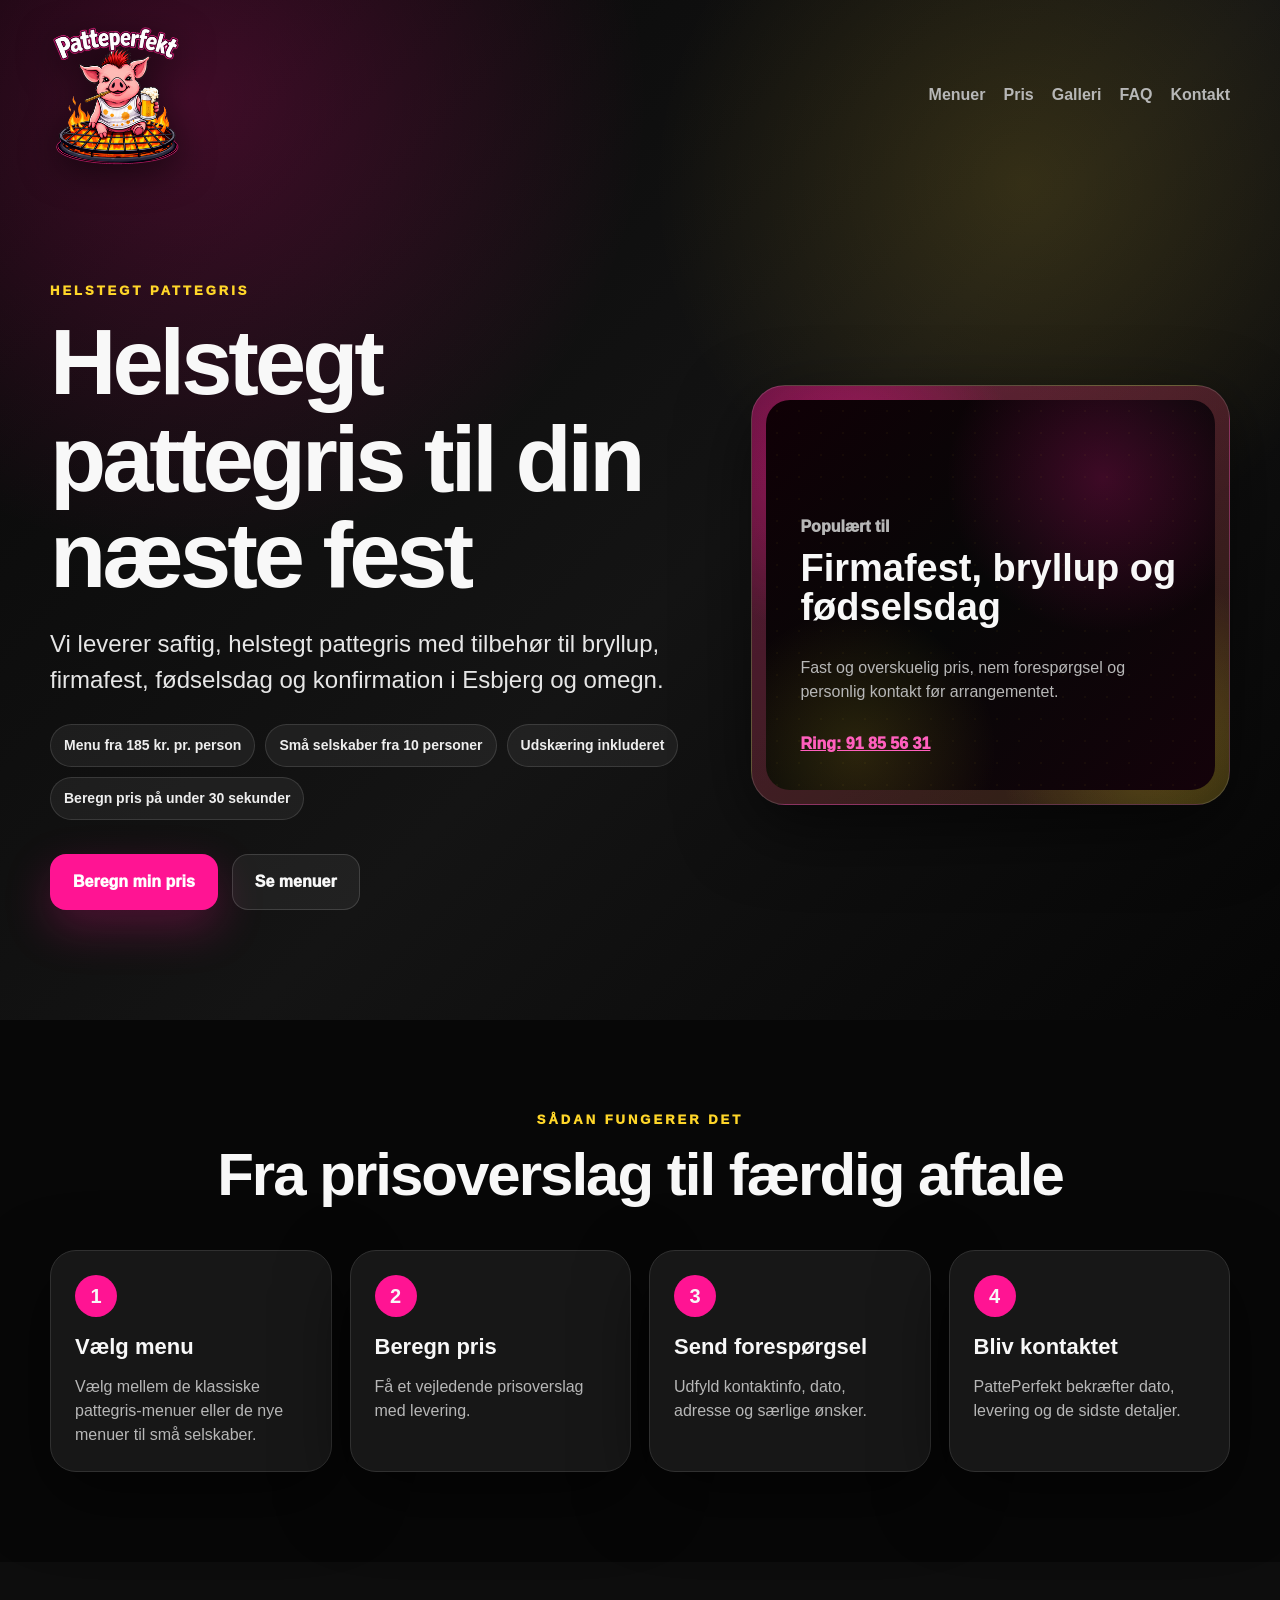
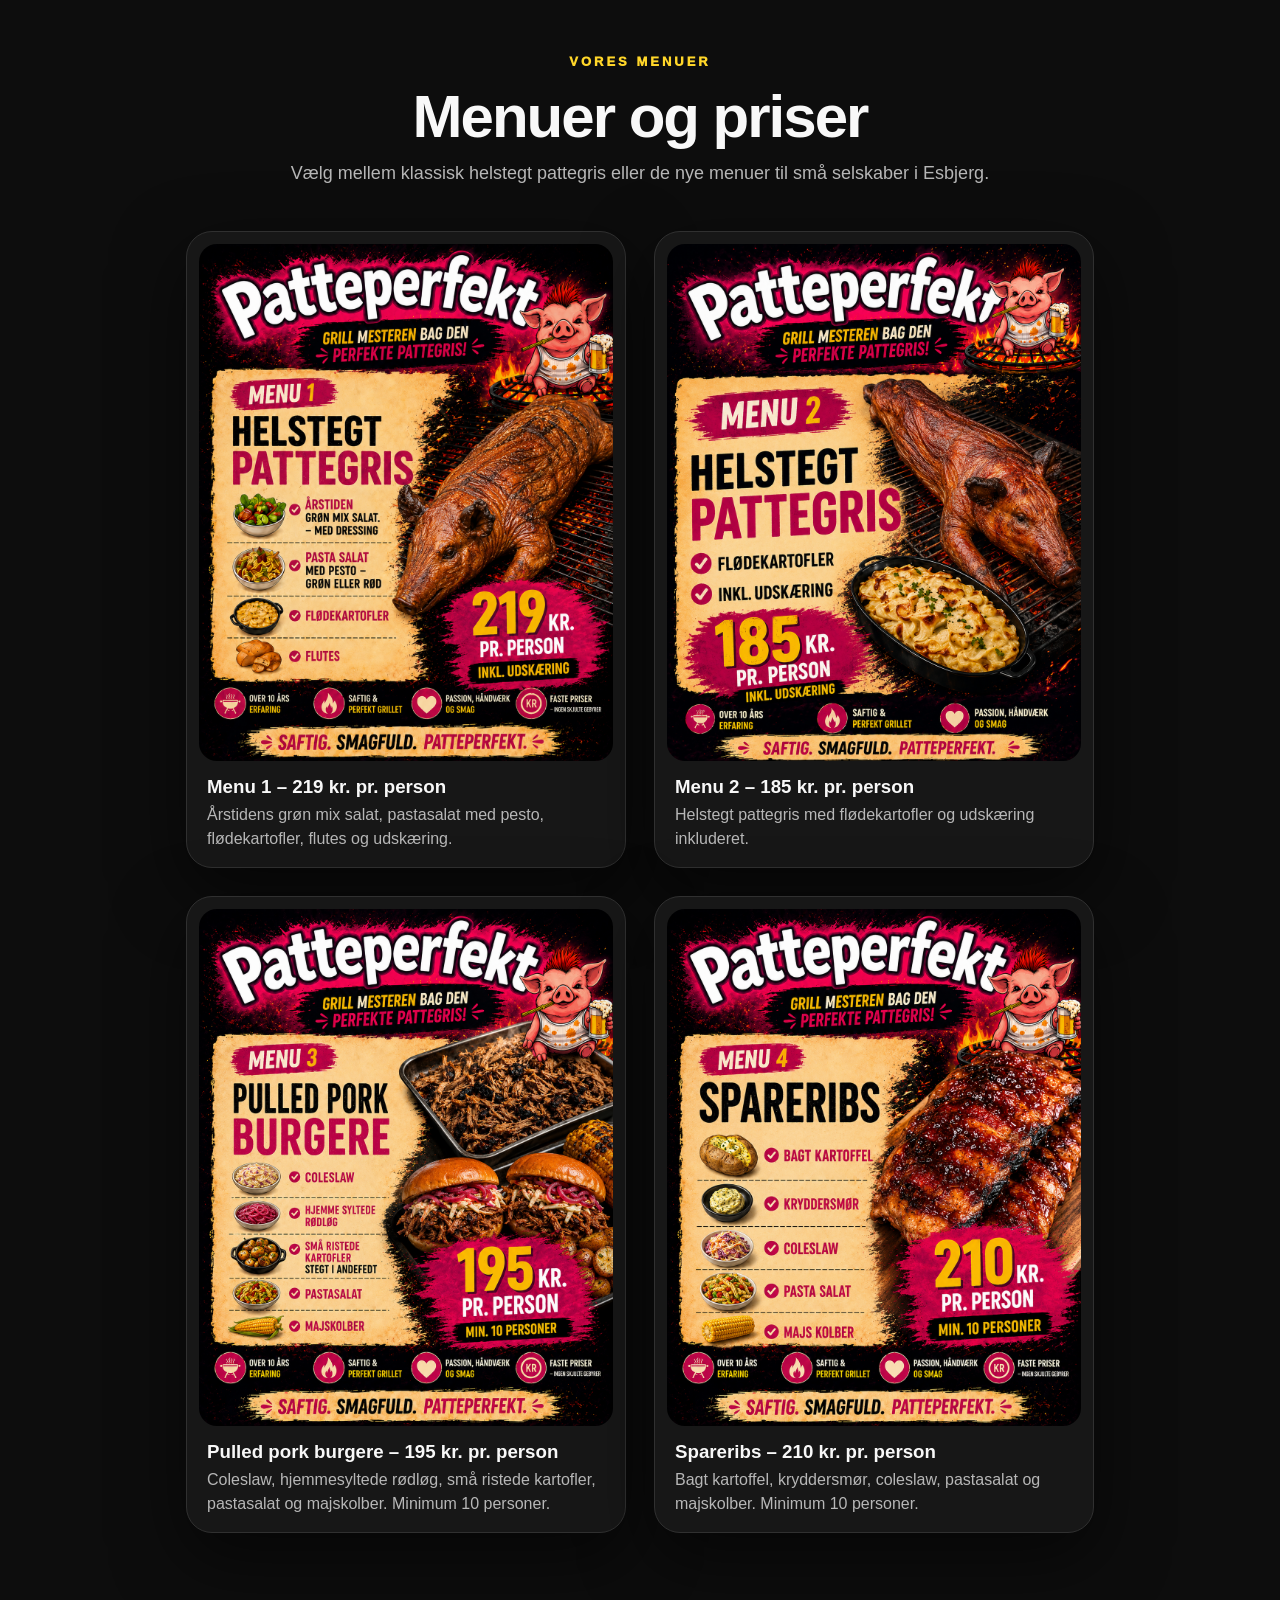
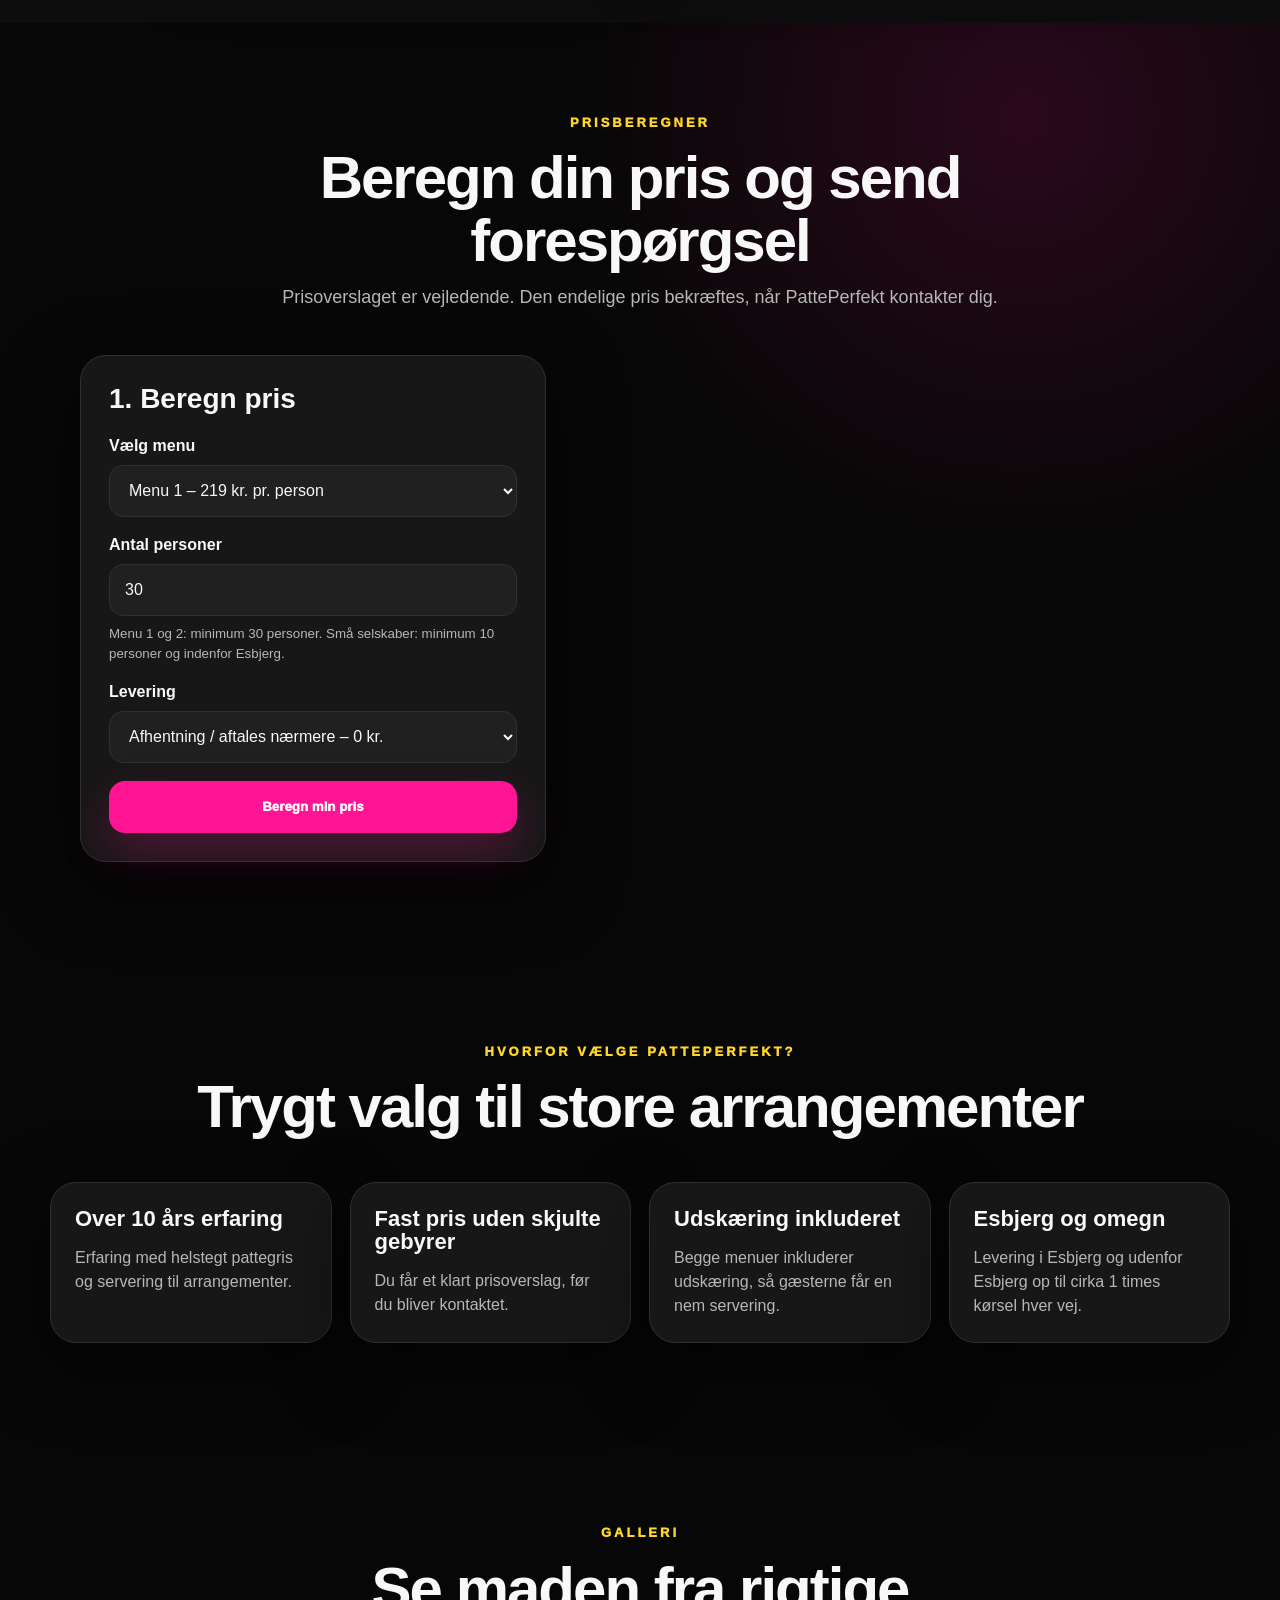
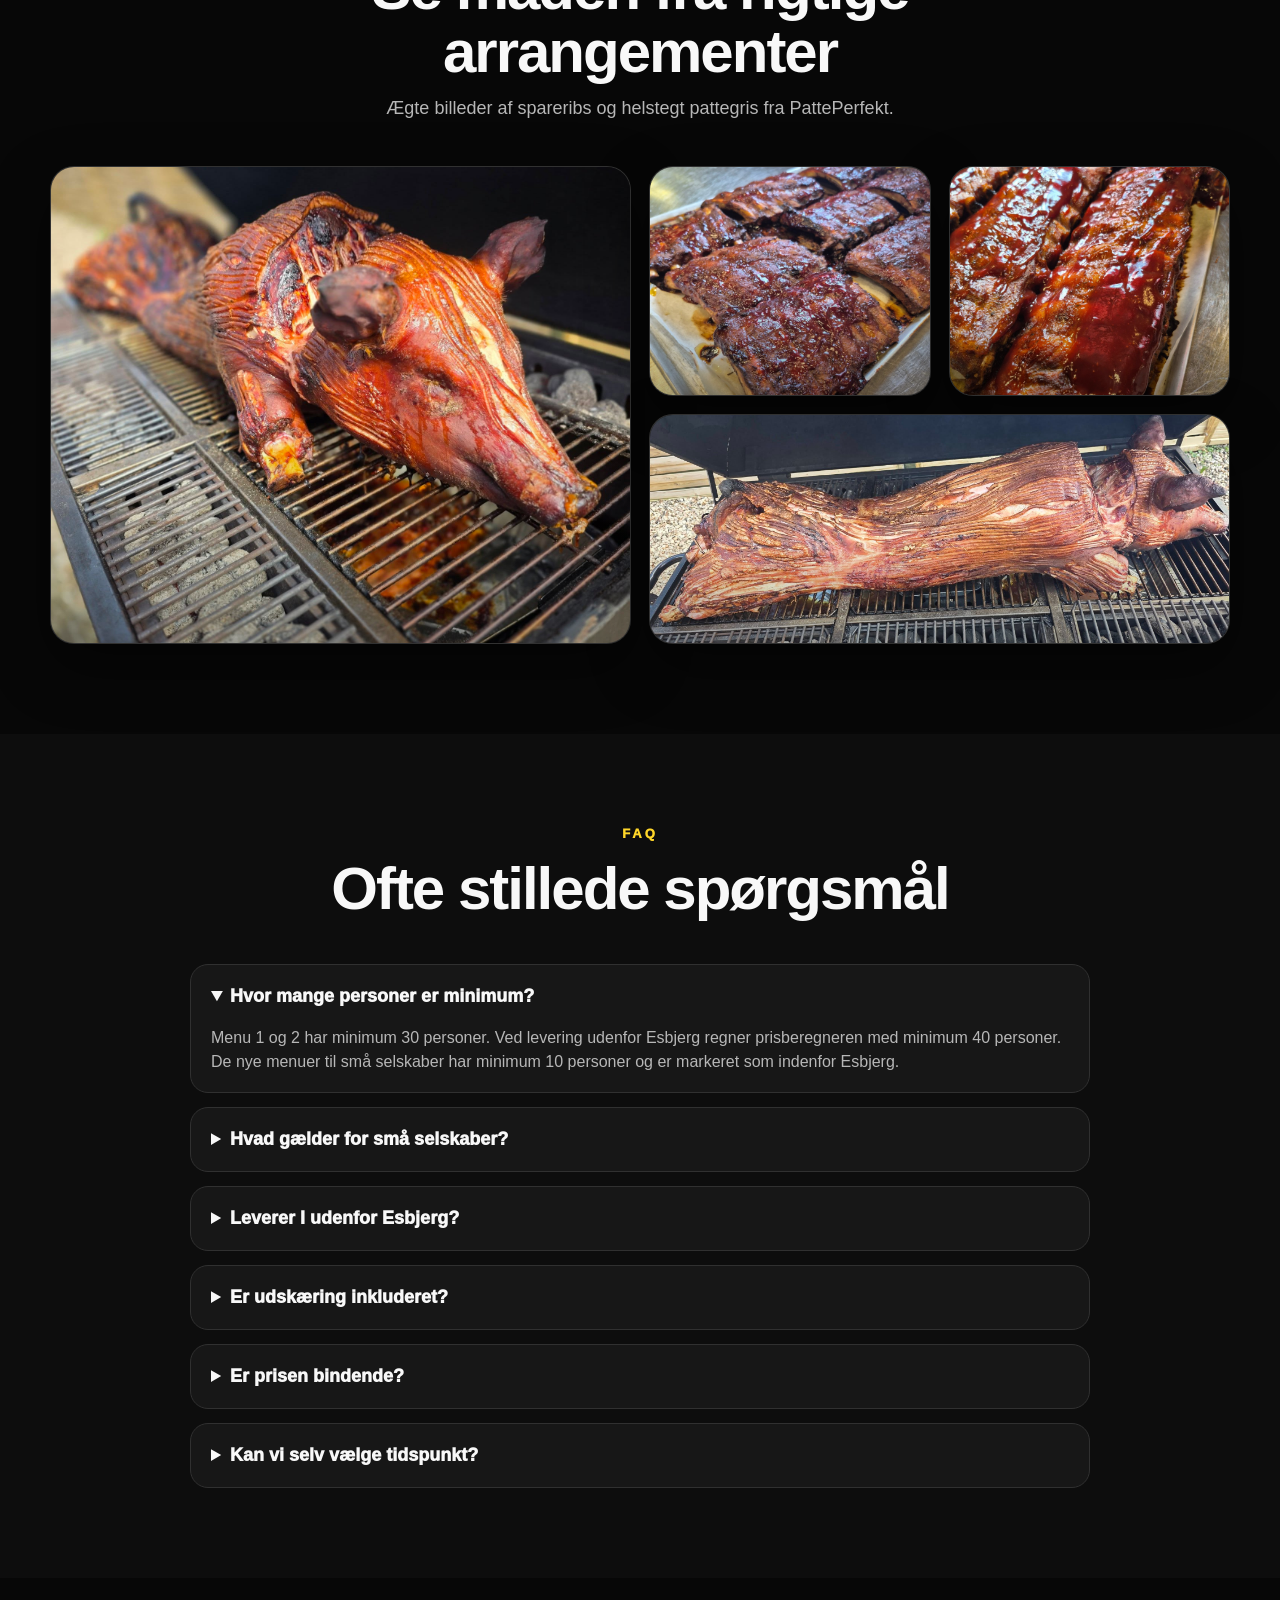
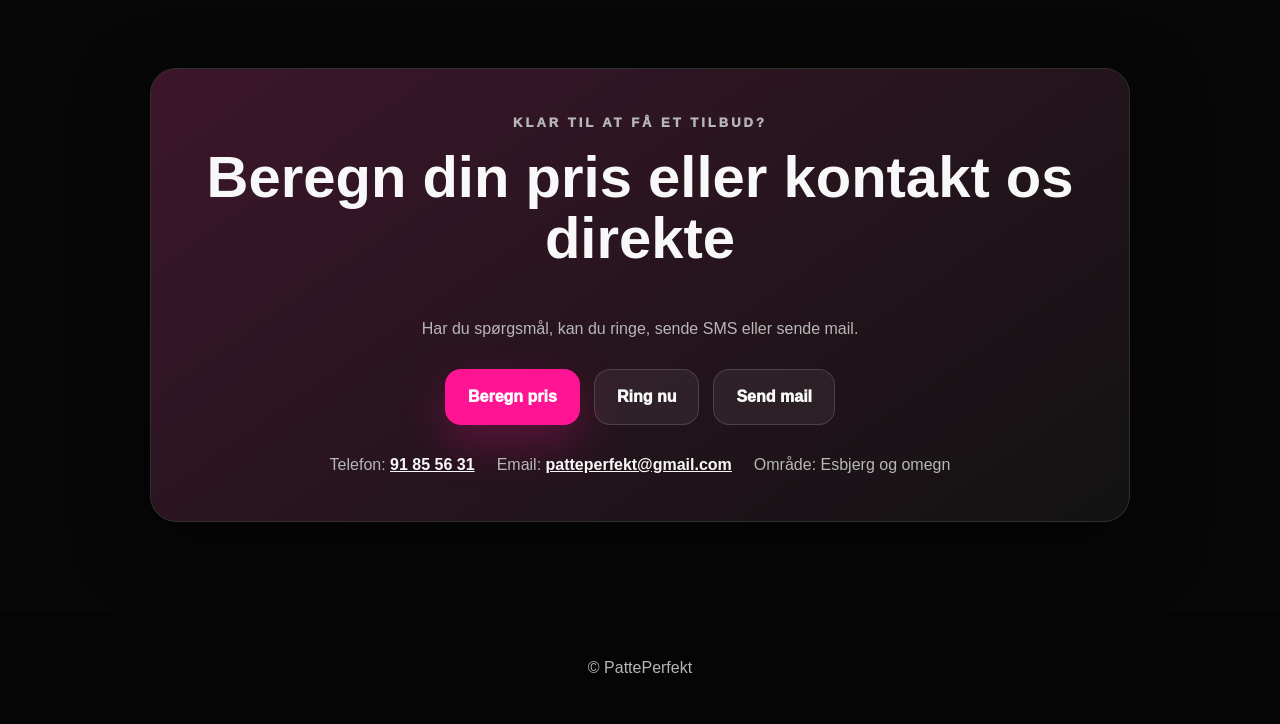
<file: index.html>
<!doctype html>
<html lang="da">
<head>
  <meta charset="utf-8" />
  <meta name="viewport" content="width=device-width, initial-scale=1" />
  <title>PattePerfekt – Helstegt pattegris i Esbjerg og omegn</title>
  <meta name="description" content="Helstegt pattegris til bryllup, firmafest, fødselsdag og konfirmation i Esbjerg og omegn. Beregn pris og send forespørgsel." />
  <link rel="stylesheet" href="styles.css" />
</head>
<body>
  <header class="site-header" id="top">
    <nav class="nav">
      <a class="brand logo-brand" href="#top" aria-label="Gå til toppen">
        <img src="logo-navbar.png" alt="PattePerfekt logo" />
      </a>
      <button class="nav-toggle" type="button" aria-label="Åbn menu" aria-expanded="false">☰</button>
      <div class="nav-links" id="navLinks">
        <a href="#menuer">Menuer</a>
        <a href="#pris">Pris</a>
        <a href="#galleri">Galleri</a>
        <a href="#faq">FAQ</a>
        <a href="#kontakt">Kontakt</a>
      </div>
    </nav>

    <section class="hero">
      <div class="hero-content">
        <p class="eyebrow">Helstegt pattegris</p>
        <h1>Helstegt pattegris til din næste fest</h1>
        <p class="lead">
          Vi leverer saftig, helstegt pattegris med tilbehør til bryllup, firmafest, fødselsdag og konfirmation i Esbjerg og omegn.
        </p>
        <div class="hero-points">
          <span>Menu fra 185 kr. pr. person</span>
          <span>Små selskaber fra 10 personer</span>
          <span>Udskæring inkluderet</span>
          <span>Beregn pris på under 30 sekunder</span>
        </div>
        <div class="actions">
          <a class="btn primary" href="#pris">Beregn min pris</a>
          <a class="btn secondary" href="#menuer">Se menuer</a>
        </div>
      </div>

      <div class="hero-card" aria-label="Kort over PattePerfekt tilbud">
        <div class="hero-card-inner">
          <p class="card-label">Populært til</p>
          <h2>Firmafest, bryllup og fødselsdag</h2>
          <p>Fast og overskuelig pris, nem forespørgsel og personlig kontakt før arrangementet.</p>
          <a href="tel:+4591855631" class="call-link">Ring: 91 85 56 31</a>
        </div>
      </div>
    </section>
  </header>

  <main>
    <section class="section process-section" id="saadan">
      <div class="section-head">
        <p class="eyebrow">Sådan fungerer det</p>
        <h2>Fra prisoverslag til færdig aftale</h2>
      </div>
      <div class="process-grid">
        <article class="process-card"><strong>1</strong><h3>Vælg menu</h3><p>Vælg mellem de klassiske pattegris-menuer eller de nye menuer til små selskaber.</p></article>
        <article class="process-card"><strong>2</strong><h3>Beregn pris</h3><p>Få et vejledende prisoverslag med levering.</p></article>
        <article class="process-card"><strong>3</strong><h3>Send forespørgsel</h3><p>Udfyld kontaktinfo, dato, adresse og særlige ønsker.</p></article>
        <article class="process-card"><strong>4</strong><h3>Bliv kontaktet</h3><p>PattePerfekt bekræfter dato, levering og de sidste detaljer.</p></article>
      </div>
    </section>

    <section id="menuer" class="section dark">
      <div class="section-head">
        <p class="eyebrow">Vores menuer</p>
        <h2>Menuer og priser</h2>
        <p class="section-intro">Vælg mellem klassisk helstegt pattegris eller de nye menuer til små selskaber i Esbjerg.</p>
      </div>

      <div class="menu-poster-grid">
        <article class="menu-poster-card">
          <img src="menu-1-ny.png" alt="Menu 1 - Helstegt pattegris med salater, flødekartofler og flutes" />
          <div class="menu-text-fallback">
            <h3>Menu 1 – 219 kr. pr. person</h3>
            <p>Årstidens grøn mix salat, pastasalat med pesto, flødekartofler, flutes og udskæring.</p>
          </div>
        </article>

        <article class="menu-poster-card">
          <img src="menu-2-ny.png" alt="Menu 2 - Helstegt pattegris med flødekartofler" />
          <div class="menu-text-fallback">
            <h3>Menu 2 – 185 kr. pr. person</h3>
            <p>Helstegt pattegris med flødekartofler og udskæring inkluderet.</p>
          </div>
        </article>

        <article class="menu-poster-card">
          <img src="menu-3-pulled-pork.png" alt="Menu til små selskaber - pulled pork burgere" />
          <div class="menu-text-fallback">
            <h3>Pulled pork burgere – 195 kr. pr. person</h3>
            <p>Coleslaw, hjemmesyltede rødløg, små ristede kartofler, pastasalat og majskolber. Minimum 10 personer.</p>
          </div>
        </article>

        <article class="menu-poster-card">
          <img src="menu-4-spareribs.png" alt="Menu til små selskaber - spareribs" />
          <div class="menu-text-fallback">
            <h3>Spareribs – 210 kr. pr. person</h3>
            <p>Bagt kartoffel, kryddersmør, coleslaw, pastasalat og majskolber. Minimum 10 personer.</p>
          </div>
        </article>
      </div>
    </section>

    <section id="pris" class="section quote-section">
      <div class="section-head">
        <p class="eyebrow">Prisberegner</p>
        <h2>Beregn din pris og send forespørgsel</h2>
        <p class="section-intro">Prisoverslaget er vejledende. Den endelige pris bekræftes, når PattePerfekt kontakter dig.</p>
      </div>

      <div class="quote-layout">
        <section class="quote-card">
          <h3>1. Beregn pris</h3>

          <label for="pp-menu">Vælg menu</label>
          <select id="pp-menu">
            <option value="219" data-name="Menu 1 – helstegt pattegris med salater, flødekartofler og flutes" data-min="30" data-outside-min="40" data-area="all">Menu 1 – 219 kr. pr. person</option>
            <option value="185" data-name="Menu 2 – helstegt pattegris med flødekartofler" data-min="30" data-outside-min="40" data-area="all">Menu 2 – 185 kr. pr. person</option>
            <option value="195" data-name="Pulled pork burgere – menu til små selskaber" data-min="10" data-outside-min="10" data-area="esbjerg-only">Menu 3 – 195 kr. pr. person</option>
            <option value="210" data-name="Spareribs – menu til små selskaber" data-min="10" data-outside-min="10" data-area="esbjerg-only">Menu 4 – 210 kr. pr. person</option>
          </select>

          <label for="pp-persons">Antal personer</label>
          <input id="pp-persons" type="number" min="30" value="30" inputmode="numeric" />
          <small class="form-help">Menu 1 og 2: minimum 30 personer. Små selskaber: minimum 10 personer og indenfor Esbjerg.</small>

          <label for="pp-delivery">Levering</label>
          <select id="pp-delivery">
            <option value="0" data-label="Afhentning / aftales nærmere">Afhentning / aftales nærmere – 0 kr.</option>
            <option value="500" data-label="Levering i Esbjerg">Levering i Esbjerg – 500 kr.</option>
            <option value="1000" data-label="Levering udenfor Esbjerg">Levering udenfor Esbjerg – 1.000 kr.</option>
          </select>

          <button class="btn primary full" type="button" id="calculateBtn">Beregn min pris</button>

          <div id="pp-priceBox" class="price-box hidden" aria-live="polite">
            <p>Samlet prisoverslag</p>
            <strong id="pp-totalPrice">0 kr.</strong>
            <span id="pp-priceDetails">Fortsæt for at sende forespørgslen.</span>
          </div>
        </section>

        <section class="quote-card lead-card hidden" id="pp-leadSection">
          <h3>2. Send forespørgsel</h3>
          <p class="muted">Udfyld dine oplysninger, så PattePerfekt kan kontakte dig om dato, levering og detaljer.</p>

          <div class="form-grid">
            <div>
              <label for="pp-name">Navn</label>
              <input id="pp-name" placeholder="Fx Mads Jensen" autocomplete="name" />
            </div>
            <div>
              <label for="pp-phone">Telefon</label>
              <input id="pp-phone" placeholder="Fx 12 34 56 78" autocomplete="tel" />
            </div>
          </div>

          <label for="pp-email">Email</label>
          <input id="pp-email" type="email" placeholder="Fx mads@email.dk" autocomplete="email" />

          <div class="form-grid">
            <div>
              <label for="pp-date">Dato for arrangement</label>
              <input id="pp-date" type="date" />
            </div>
            <div>
              <label for="pp-eventType">Type arrangement</label>
              <select id="pp-eventType">
                <option>Firmafest</option>
                <option>Bryllup</option>
                <option>Fødselsdag</option>
                <option>Konfirmation</option>
                <option>Andet arrangement</option>
              </select>
            </div>
          </div>

          <div class="form-grid">
            <div>
              <label for="pp-city">By / område</label>
              <input id="pp-city" placeholder="Fx Esbjerg, Varde eller Ribe" />
            </div>
            <div>
              <label for="pp-time">Ønsket tidspunkt</label>
              <input id="pp-time" type="time" />
            </div>
          </div>

          <label for="pp-address">Adresse eller leveringssted</label>
          <input id="pp-address" placeholder="Fx vejnavn, festlokale eller afhentning/aftales nærmere" />

          <label for="pp-notes">Særlige ønsker</label>
          <textarea id="pp-notes" placeholder="Fx tidspunkt for servering, ekstra spørgsmål eller ønsker til arrangementet"></textarea>

          <p class="terms">Ved at sende formularen accepterer du, at PattePerfekt må kontakte dig angående din forespørgsel.</p>
          <button class="btn primary full" id="sendBtn" type="button">Send min forespørgsel</button>
          <p id="pp-errorMessage" class="error hidden"></p>
        </section>
      </div>

      <section id="pp-confirmationSection" class="confirmation hidden">
        <div class="check">✓</div>
        <h3>Tak for din forespørgsel</h3>
        <p id="pp-thankYouText"></p>
        <strong id="pp-confirmationPrice">0 kr.</strong>
        <p class="confirmation-note">Den endelige booking bekræftes af PattePerfekt.</p>
      </section>
    </section>

    <section class="section trust-section">
      <div class="section-head">
        <p class="eyebrow">Hvorfor vælge PattePerfekt?</p>
        <h2>Trygt valg til store arrangementer</h2>
      </div>
      <div class="trust-grid">
        <article class="trust-card"><h3>Over 10 års erfaring</h3><p>Erfaring med helstegt pattegris og servering til arrangementer.</p></article>
        <article class="trust-card"><h3>Fast pris uden skjulte gebyrer</h3><p>Du får et klart prisoverslag, før du bliver kontaktet.</p></article>
        <article class="trust-card"><h3>Udskæring inkluderet</h3><p>Begge menuer inkluderer udskæring, så gæsterne får en nem servering.</p></article>
        <article class="trust-card"><h3>Esbjerg og omegn</h3><p>Levering i Esbjerg og udenfor Esbjerg op til cirka 1 times kørsel hver vej.</p></article>
      </div>
    </section>

    <section id="galleri" class="section gallery-section">
      <div class="section-head">
        <p class="eyebrow">Galleri</p>
        <h2>Se maden fra rigtige arrangementer</h2>
        <p class="section-intro">Ægte billeder af spareribs og helstegt pattegris fra PattePerfekt.</p>
      </div>

      <div class="gallery-grid">
        <a class="gallery-item large" href="gallery-pattegris-2.jpg" aria-label="Åbn billede af helstegt pattegris">
          <img src="gallery-pattegris-2.jpg" alt="Helstegt pattegris tæt på grillen" loading="lazy" />
        </a>
        <a class="gallery-item" href="gallery-ribs-2.jpg" aria-label="Åbn billede af spareribs">
          <img src="gallery-ribs-2.jpg" alt="Spareribs med barbecue glaze" loading="lazy" />
        </a>
        <a class="gallery-item" href="gallery-ribs-1.jpg" aria-label="Åbn billede af helstegt pattegris">
          <img src="gallery-ribs-1.jpg" alt="Glaserede spareribs i køkkenbakke" loading="lazy" />
        </a>
        <a class="gallery-item wide" href="gallery-pattegris-1.jpg" aria-label="Åbn billede af spareribs">
          <img src="gallery-pattegris-1.jpg" alt="Helstegt pattegris på grill" loading="lazy" />
        </a>
      </div>
    </section>


    <section id="faq" class="section dark faq-section">
      <div class="section-head">
        <p class="eyebrow">FAQ</p>
        <h2>Ofte stillede spørgsmål</h2>
      </div>
      <div class="faq-list">
        <details open>
          <summary>Hvor mange personer er minimum?</summary>
          <p>Menu 1 og 2 har minimum 30 personer. Ved levering udenfor Esbjerg regner prisberegneren med minimum 40 personer. De nye menuer til små selskaber har minimum 10 personer og er markeret som indenfor Esbjerg.</p>
        </details>
        <details>
          <summary>Hvad gælder for små selskaber?</summary>
          <p>Pulled pork burgere og spareribs-menuen er lavet til mindre selskaber med minimum 10 personer. De leveres i varme kasser indenfor Esbjerg. Ved over 30 gæster kommer PattePerfekt ud og steger/griller det hele af.</p>
        </details>
        <details>
          <summary>Leverer I udenfor Esbjerg?</summary>
          <p>Ja. Levering i Esbjerg koster 500 kr., og levering udenfor Esbjerg koster 1.000 kr. Køreafstand er cirka maks. 1 time hver vej.</p>
        </details>
        <details>
          <summary>Er udskæring inkluderet?</summary>
          <p>Ja, udskæring er inkluderet i begge menuer.</p>
        </details>
        <details>
          <summary>Er prisen bindende?</summary>
          <p>Prisberegneren giver et vejledende prisoverslag. Endelig pris og detaljer bekræftes ved kontakt.</p>
        </details>
        <details>
          <summary>Kan vi selv vælge tidspunkt?</summary>
          <p>Ja. Skriv ønsket tidspunkt i formularen, så aftales det nærmere.</p>
        </details>
      </div>
    </section>

    <section id="kontakt" class="section contact-section">
      <div class="contact-box">
        <p class="eyebrow">Klar til at få et tilbud?</p>
        <h2>Beregn din pris eller kontakt os direkte</h2>
        <p>Har du spørgsmål, kan du ringe, sende SMS eller sende mail.</p>
        <div class="contact-actions">
          <a class="btn primary" href="#pris">Beregn pris</a>
          <a class="btn secondary" href="tel:+4591855631">Ring nu</a>
          <a class="btn secondary" href="mailto:patteperfekt@gmail.com">Send mail</a>
        </div>
        <div class="contact-details">
          <span>Telefon: <a href="tel:+4591855631">91 85 56 31</a></span>
          <span>Email: <a href="mailto:patteperfekt@gmail.com">patteperfekt@gmail.com</a></span>
          <span>Område: Esbjerg og omegn</span>
        </div>
      </div>
    </section>
  </main>

  <footer class="footer">
    <p>© PattePerfekt</p>
  </footer>

  <script src="script.js?v=4"></script>
</body>
</html>
</file>
<file: styles.css>
:root {
  --bg: #070707;
  --bg-soft: #101010;
  --card: #171717;
  --card2: #202020;
  --text: #f8f8f8;
  --muted: #b7b7b7;
  --pink: #ff1493;
  --pink2: #ff5fbd;
  --yellow: #ffd629;
  --border: #303030;
  --green: #4ade80;
  --red: #ef4444;
  --shadow: 0 24px 70px rgba(0, 0, 0, 0.55);
}

* { box-sizing: border-box; }
html { scroll-behavior: smooth; }
body {
  margin: 0;
  background: var(--bg);
  color: var(--text);
  font-family: Arial, Helvetica, sans-serif;
  line-height: 1.5;
}

a { color: inherit; }
img { max-width: 100%; }

.site-header {
  min-height: 100vh;
  background:
    radial-gradient(circle at 15% 10%, rgba(255, 20, 147, 0.22), transparent 32%),
    radial-gradient(circle at 80% 18%, rgba(255, 214, 41, 0.14), transparent 28%),
    linear-gradient(135deg, #070707, #141414 55%, #060606);
  overflow: hidden;
}

.nav {
  width: min(1180px, calc(100% - 36px));
  margin: 0 auto;
  padding: 24px 0;
  display: flex;
  align-items: center;
  justify-content: space-between;
  gap: 18px;
}
.brand {
  font-size: 28px;
  font-weight: 950;
  text-decoration: none;
  letter-spacing: -1px;
}
.nav-links {
  display: flex;
  align-items: center;
  gap: 18px;
}
.nav-links a {
  color: var(--muted);
  font-weight: 800;
  text-decoration: none;
}
.nav-links a:hover { color: var(--text); }
.nav-toggle {
  display: none;
  border: 1px solid var(--border);
  background: var(--card);
  color: var(--text);
  border-radius: 12px;
  padding: 10px 13px;
  font-size: 20px;
}

.hero {
  width: min(1180px, calc(100% - 36px));
  margin: 0 auto;
  padding: 90px 0 110px;
  display: grid;
  grid-template-columns: 1.15fr 0.85fr;
  gap: 54px;
  align-items: center;
}
.eyebrow {
  margin: 0 0 14px;
  color: var(--yellow);
  text-transform: uppercase;
  letter-spacing: 3px;
  font-size: 13px;
  font-weight: 950;
}
h1, h2, h3 { margin-top: 0; line-height: 1.05; }
h1 {
  font-size: clamp(48px, 8vw, 92px);
  margin-bottom: 22px;
  letter-spacing: -4px;
}
.lead {
  max-width: 720px;
  margin: 0 0 22px;
  color: #e6e6e6;
  font-size: clamp(18px, 2vw, 24px);
}
.hero-points {
  display: flex;
  flex-wrap: wrap;
  gap: 10px;
  margin: 26px 0 34px;
}
.hero-points span {
  border: 1px solid rgba(255,255,255,.12);
  background: rgba(255,255,255,.06);
  padding: 10px 13px;
  border-radius: 999px;
  color: #eeeeee;
  font-weight: 800;
  font-size: 14px;
}
.actions, .contact-actions {
  display: flex;
  flex-wrap: wrap;
  gap: 14px;
}
.btn {
  display: inline-flex;
  align-items: center;
  justify-content: center;
  border-radius: 16px;
  padding: 15px 22px;
  border: 1px solid transparent;
  font-weight: 950;
  text-decoration: none;
  cursor: pointer;
  min-height: 52px;
}
.btn.primary {
  background: var(--pink);
  color: white;
  box-shadow: 0 18px 45px rgba(255, 20, 147, 0.25);
}
.btn.primary:hover { background: var(--pink2); }
.btn.secondary {
  background: rgba(255,255,255,.06);
  color: var(--text);
  border-color: rgba(255,255,255,.14);
}
.btn.full { width: 100%; margin-top: 18px; }

.hero-card {
  padding: 14px;
  background:
    radial-gradient(circle at 20% 20%, rgba(255, 20, 147, 0.45), transparent 34%),
    radial-gradient(circle at 85% 85%, rgba(255, 214, 41, 0.22), transparent 30%),
    linear-gradient(145deg, rgba(255, 20, 147, 0.30), rgba(255, 214, 41, 0.12));
  border: 1px solid rgba(255,255,255,.14);
  border-radius: 34px;
  box-shadow: var(--shadow);
}
.hero-card-inner {
  position: relative;
  overflow: hidden;
  min-height: 390px;
  background:
    radial-gradient(circle at 75% 20%, rgba(255, 20, 147, 0.22), transparent 34%),
    radial-gradient(circle at 20% 90%, rgba(255, 214, 41, 0.14), transparent 28%),
    linear-gradient(135deg, #100006 0%, #070707 48%, #14020a 100%);
  border-radius: 24px;
  padding: 34px;
  display: flex;
  flex-direction: column;
  justify-content: flex-end;
}
.hero-card-inner::before {
  content: "";
  position: absolute;
  inset: 0;
  background-image:
    radial-gradient(circle, rgba(255, 214, 41, 0.13) 1px, transparent 1px);
  background-size: 22px 22px;
  opacity: 0.28;
  z-index: 0;
}
.hero-card-inner > * {
  position: relative;
  z-index: 1;
}
.card-label {
  color: var(--yellow);
  font-weight: 950;
  margin: 0 0 10px;
}
.hero-card h2 { font-size: 38px; margin-bottom: 12px; }
.hero-card p { color: var(--muted); }
.call-link {
  margin-top: 12px;
  color: var(--pink2);
  font-weight: 950;
}

.section {
  padding: 90px 18px;
  background: var(--bg);
}
.section.dark { background: #0d0d0d; }
.section-head {
  width: min(920px, 100%);
  margin: 0 auto 44px;
  text-align: center;
}
.section-head h2 {
  font-size: clamp(34px, 5vw, 60px);
  letter-spacing: -2px;
  margin-bottom: 12px;
}
.section-intro {
  margin: 0 auto;
  max-width: 720px;
  color: var(--muted);
  font-size: 18px;
}

.process-grid, .trust-grid {
  width: min(1180px, 100%);
  margin: 0 auto;
  display: grid;
  grid-template-columns: repeat(4, 1fr);
  gap: 18px;
}
.process-card, .trust-card, .quote-card, .menu-poster-card, .confirmation, .contact-box {
  background: var(--card);
  border: 1px solid var(--border);
  border-radius: 26px;
  box-shadow: var(--shadow);
}
.process-card, .trust-card { padding: 24px; }
.process-card strong {
  display: inline-flex;
  width: 42px;
  height: 42px;
  align-items: center;
  justify-content: center;
  background: var(--pink);
  border-radius: 50%;
  margin-bottom: 18px;
  font-size: 20px;
}
.process-card h3, .trust-card h3 { font-size: 22px; margin-bottom: 10px; }
.process-card p, .trust-card p { color: var(--muted); margin-bottom: 0; }

.menu-poster-grid {
  width: min(100%, 1120px);
  margin: 0 auto;
  display: grid;
  grid-template-columns: repeat(2, minmax(260px, 470px));
  justify-content: center;
  gap: 28px;
}
.menu-poster-card {
  padding: 12px;
  overflow: hidden;
}
.menu-poster-card img {
  display: block;
  width: 100%;
  height: auto;
  max-height: 610px;
  object-fit: contain;
  border-radius: 18px;
}
.menu-text-fallback {
  padding: 16px 8px 4px;
}
.menu-text-fallback h3 { margin-bottom: 6px; }
.menu-text-fallback p { color: var(--muted); margin: 0; }

.quote-section {
  background:
    radial-gradient(circle at 80% 10%, rgba(255, 20, 147, 0.14), transparent 34%),
    var(--bg);
}
.quote-layout {
  width: min(1120px, 100%);
  margin: 0 auto;
  display: grid;
  grid-template-columns: 0.85fr 1.15fr;
  gap: 24px;
  align-items: start;
}
.quote-card { padding: 28px; }
.quote-card h3 { font-size: 28px; margin-bottom: 20px; }
label {
  display: block;
  margin: 16px 0 7px;
  font-weight: 900;
}
input, select, textarea {
  width: 100%;
  min-height: 52px;
  padding: 14px 15px;
  border-radius: 14px;
  border: 1px solid var(--border);
  background: var(--card2);
  color: var(--text);
  font-size: 16px;
  outline: none;
}
textarea { min-height: 108px; resize: vertical; }
input:focus, select:focus, textarea:focus {
  border-color: var(--pink2);
  box-shadow: 0 0 0 3px rgba(255, 20, 147, .14);
}
.form-help, .terms, .muted {
  color: var(--muted);
}
.form-help { display: block; margin-top: 8px; }
.form-grid {
  display: grid;
  grid-template-columns: 1fr 1fr;
  gap: 16px;
}
.price-box {
  margin-top: 22px;
  padding: 22px;
  border: 1px solid var(--border);
  border-radius: 18px;
  background: #101010;
  text-align: center;
}
.price-box p, .price-box span { color: var(--muted); margin: 0; }
.price-box strong {
  display: block;
  margin: 6px 0;
  color: var(--pink2);
  font-size: 44px;
  line-height: 1;
}
.hidden { display: none !important; }
.error {
  margin: 14px 0 0;
  color: var(--red);
  font-weight: 900;
  text-align: center;
}
.confirmation {
  width: min(720px, 100%);
  margin: 26px auto 0;
  padding: 32px;
  text-align: center;
}
.check {
  width: 58px;
  height: 58px;
  margin: 0 auto 16px;
  border-radius: 50%;
  background: var(--green);
  color: #06120a;
  display: flex;
  align-items: center;
  justify-content: center;
  font-size: 34px;
  font-weight: 950;
}
.confirmation strong {
  display: block;
  color: var(--pink2);
  font-size: 40px;
  margin: 12px 0;
}

.faq-list {
  width: min(900px, 100%);
  margin: 0 auto;
  display: grid;
  gap: 14px;
}
details {
  background: var(--card);
  border: 1px solid var(--border);
  border-radius: 18px;
  padding: 18px 20px;
}
summary {
  cursor: pointer;
  font-size: 18px;
  font-weight: 950;
}
details p { color: var(--muted); margin-bottom: 0; }

.contact-box {
  width: min(980px, 100%);
  margin: 0 auto;
  padding: 44px;
  text-align: center;
  background:
    linear-gradient(145deg, rgba(255, 20, 147, 0.16), rgba(18,18,18,1)),
    var(--card);
}
.contact-box h2 { font-size: clamp(34px, 5vw, 58px); }
.contact-box p { color: var(--muted); }
.contact-actions { justify-content: center; margin: 28px 0; }
.contact-details {
  display: flex;
  flex-wrap: wrap;
  gap: 14px 22px;
  justify-content: center;
  color: var(--muted);
}
.contact-details a { color: var(--text); font-weight: 900; }
.footer {
  padding: 28px 18px;
  background: #050505;
  color: var(--muted);
  text-align: center;
}


/* Gallery section */
.gallery-section {
  background:
    radial-gradient(circle at 15% 15%, rgba(255, 20, 147, 0.10), transparent 32%),
    radial-gradient(circle at 85% 85%, rgba(255, 214, 41, 0.08), transparent 30%),
    #080808;
}

.gallery-grid {
  width: min(1180px, 100%);
  margin: 0 auto;
  display: grid;
  grid-template-columns: repeat(4, 1fr);
  grid-auto-rows: 230px;
  gap: 18px;
}

.gallery-item {
  position: relative;
  display: block;
  overflow: hidden;
  border-radius: 24px;
  border: 1px solid rgba(255, 255, 255, 0.12);
  background: #151515;
  box-shadow: 0 22px 60px rgba(0, 0, 0, 0.45);
}

.gallery-item.large {
  grid-column: span 2;
  grid-row: span 2;
}

.gallery-item.wide {
  grid-column: span 2;
}

.gallery-item img {
  width: 100%;
  height: 100%;
  display: block;
  object-fit: cover;
  transition: transform 0.35s ease, filter 0.35s ease;
}

.gallery-item::after {
  content: "";
  position: absolute;
  inset: 0;
  background: linear-gradient(180deg, transparent 55%, rgba(0,0,0,0.30));
  pointer-events: none;
}

.gallery-item:hover img {
  transform: scale(1.045);
  filter: saturate(1.08) contrast(1.04);
}

@media (max-width: 980px) {
  .hero, .quote-layout { grid-template-columns: 1fr; }
  .process-grid, .trust-grid { grid-template-columns: repeat(2, 1fr); }
  .hero { padding-top: 54px; }
}

@media (max-width: 760px) {
  .nav { align-items: flex-start; }
  .nav-toggle { display: inline-flex; }
  .nav-links {
    display: none;
    position: absolute;
    top: 72px;
    left: 18px;
    right: 18px;
    flex-direction: column;
    align-items: stretch;
    padding: 16px;
    background: #111;
    border: 1px solid var(--border);
    border-radius: 18px;
    z-index: 10;
  }
  .nav-links.open { display: flex; }
  .nav-links a { padding: 12px; }
  h1 { letter-spacing: -2px; }
  .section { padding: 64px 14px; }
  .hero { width: min(100% - 28px, 1180px); padding-bottom: 70px; }
  .hero-card-inner { min-height: 320px; padding: 24px; }
  .hero-card h2 { font-size: 30px; }
  .menu-poster-grid {
    width: min(100%, 470px);
    grid-template-columns: 1fr;
    gap: 22px;
  }
  .menu-poster-card img { max-height: none; }
  .process-grid, .trust-grid, .form-grid { grid-template-columns: 1fr; }
  .quote-card, .contact-box { padding: 22px; }
  .price-box strong { font-size: 36px; }
}


/* GitHub-ready logo styling */
.logo-brand {
  display: inline-flex;
  align-items: center;
  width: auto;
  min-width: 0;
  text-decoration: none;
}

.logo-brand img {
  width: 132px;
  height: auto;
  display: block;
  filter: drop-shadow(0 8px 18px rgba(0, 0, 0, 0.55));
}

@media (max-width: 700px) {
  .logo-brand img {
    width: 106px;
  }
}


@media (max-width: 900px) {
  .gallery-grid {
    grid-template-columns: repeat(2, 1fr);
    grid-auto-rows: 210px;
  }

  .gallery-item.large,
  .gallery-item.wide {
    grid-column: span 2;
  }
}

@media (max-width: 560px) {
  .gallery-grid {
    grid-template-columns: 1fr;
    grid-auto-rows: 280px;
    width: min(100%, 430px);
  }

  .gallery-item.large,
  .gallery-item.wide {
    grid-column: span 1;
    grid-row: span 1;
  }
}
}

.nav {
  width: min(1180px, calc(100% - 36px));
  margin: 0 auto;
  padding: 24px 0;
  display: flex;
  align-items: center;
  justify-content: space-between;
  gap: 18px;
}
.brand {
  font-size: 28px;
  font-weight: 950;
  text-decoration: none;
  letter-spacing: -1px;
}
.nav-links {
  display: flex;
  align-items: center;
  gap: 18px;
}
.nav-links a {
  color: var(--muted);
  font-weight: 800;
  text-decoration: none;
}
.nav-links a:hover { color: var(--text); }
.nav-toggle {
  display: none;
  border: 1px solid var(--border);
  background: var(--card);
  color: var(--text);
  border-radius: 12px;
  padding: 10px 13px;
  font-size: 20px;
}

.hero {
  width: min(1180px, calc(100% - 36px));
  margin: 0 auto;
  padding: 90px 0 110px;
  display: grid;
  grid-template-columns: 1.15fr 0.85fr;
  gap: 54px;
  align-items: center;
}
.eyebrow {
  margin: 0 0 14px;
  color: var(--yellow);
  text-transform: uppercase;
  letter-spacing: 3px;
  font-size: 13px;
  font-weight: 950;
}
h1, h2, h3 { margin-top: 0; line-height: 1.05; }
h1 {
  font-size: clamp(48px, 8vw, 92px);
  margin-bottom: 22px;
  letter-spacing: -4px;
}
.lead {
  max-width: 720px;
  margin: 0 0 22px;
  color: #e6e6e6;
  font-size: clamp(18px, 2vw, 24px);
}
.hero-points {
  display: flex;
  flex-wrap: wrap;
  gap: 10px;
  margin: 26px 0 34px;
}
.hero-points span {
  border: 1px solid rgba(255,255,255,.12);
  background: rgba(255,255,255,.06);
  padding: 10px 13px;
  border-radius: 999px;
  color: #eeeeee;
  font-weight: 800;
  font-size: 14px;
}
.actions, .contact-actions {
  display: flex;
  flex-wrap: wrap;
  gap: 14px;
}
.btn {
  display: inline-flex;
  align-items: center;
  justify-content: center;
  border-radius: 16px;
  padding: 15px 22px;
  border: 1px solid transparent;
  font-weight: 950;
  text-decoration: none;
  cursor: pointer;
  min-height: 52px;
}
.btn.primary {
  background: var(--pink);
  color: white;
  box-shadow: 0 18px 45px rgba(255, 20, 147, 0.25);
}
.btn.primary:hover { background: var(--pink2); }
.btn.secondary {
  background: rgba(255,255,255,.06);
  color: var(--text);
  border-color: rgba(255,255,255,.14);
}
.btn.full { width: 100%; margin-top: 18px; }

.hero-card {
  padding: 14px;
  background:
    radial-gradient(circle at 20% 20%, rgba(255, 20, 147, 0.45), transparent 34%),
    radial-gradient(circle at 85% 85%, rgba(255, 214, 41, 0.22), transparent 30%),
    linear-gradient(145deg, rgba(255, 20, 147, 0.30), rgba(255, 214, 41, 0.12));
  border: 1px solid rgba(255,255,255,.14);
  border-radius: 34px;
  box-shadow: var(--shadow);
}
.hero-card-inner {
  position: relative;
  overflow: hidden;
  min-height: 390px;
  background:
    radial-gradient(circle at 75% 20%, rgba(255, 20, 147, 0.22), transparent 34%),
    radial-gradient(circle at 20% 90%, rgba(255, 214, 41, 0.14), transparent 28%),
    linear-gradient(135deg, #100006 0%, #070707 48%, #14020a 100%);
  border-radius: 24px;
  padding: 34px;
  display: flex;
  flex-direction: column;
  justify-content: flex-end;
}
.hero-card-inner::before {
  content: "";
  position: absolute;
  inset: 0;
  background-image:
    radial-gradient(circle, rgba(255, 214, 41, 0.13) 1px, transparent 1px);
  background-size: 22px 22px;
  opacity: 0.28;
  z-index: 0;
}
.hero-card-inner > * {
  position: relative;
  z-index: 1;
}
.card-label {
  color: var(--yellow);
  font-weight: 950;
  margin: 0 0 10px;
}
.hero-card h2 { font-size: 38px; margin-bottom: 12px; }
.hero-card p { color: var(--muted); }
.call-link {
  margin-top: 12px;
  color: var(--pink2);
  font-weight: 950;
}

.section {
  padding: 90px 18px;
  background: var(--bg);
}
.section.dark { background: #0d0d0d; }
.section-head {
  width: min(920px, 100%);
  margin: 0 auto 44px;
  text-align: center;
}
.section-head h2 {
  font-size: clamp(34px, 5vw, 60px);
  letter-spacing: -2px;
  margin-bottom: 12px;
}
.section-intro {
  margin: 0 auto;
  max-width: 720px;
  color: var(--muted);
  font-size: 18px;
}

.process-grid, .trust-grid {
  width: min(1180px, 100%);
  margin: 0 auto;
  display: grid;
  grid-template-columns: repeat(4, 1fr);
  gap: 18px;
}
.process-card, .trust-card, .quote-card, .menu-poster-card, .confirmation, .contact-box {
  background: var(--card);
  border: 1px solid var(--border);
  border-radius: 26px;
  box-shadow: var(--shadow);
}
.process-card, .trust-card { padding: 24px; }
.process-card strong {
  display: inline-flex;
  width: 42px;
  height: 42px;
  align-items: center;
  justify-content: center;
  background: var(--pink);
  border-radius: 50%;
  margin-bottom: 18px;
  font-size: 20px;
}
.process-card h3, .trust-card h3 { font-size: 22px; margin-bottom: 10px; }
.process-card p, .trust-card p { color: var(--muted); margin-bottom: 0; }

.menu-poster-grid {
  width: min(100%, 980px);
  margin: 0 auto;
  display: grid;
  grid-template-columns: repeat(2, minmax(260px, 440px));
  justify-content: center;
  gap: 28px;
}
.menu-poster-card {
  padding: 12px;
  overflow: hidden;
}
.menu-poster-card img {
  display: block;
  width: 100%;
  height: auto;
  max-height: 560px;
  object-fit: contain;
  border-radius: 18px;
}
.menu-text-fallback {
  padding: 16px 8px 4px;
}
.menu-text-fallback h3 { margin-bottom: 6px; }
.menu-text-fallback p { color: var(--muted); margin: 0; }

.quote-section {
  background:
    radial-gradient(circle at 80% 10%, rgba(255, 20, 147, 0.14), transparent 34%),
    var(--bg);
}
.quote-layout {
  width: min(1120px, 100%);
  margin: 0 auto;
  display: grid;
  grid-template-columns: 0.85fr 1.15fr;
  gap: 24px;
  align-items: start;
}
.quote-card { padding: 28px; }
.quote-card h3 { font-size: 28px; margin-bottom: 20px; }
label {
  display: block;
  margin: 16px 0 7px;
  font-weight: 900;
}
input, select, textarea {
  width: 100%;
  min-height: 52px;
  padding: 14px 15px;
  border-radius: 14px;
  border: 1px solid var(--border);
  background: var(--card2);
  color: var(--text);
  font-size: 16px;
  outline: none;
}
textarea { min-height: 108px; resize: vertical; }
input:focus, select:focus, textarea:focus {
  border-color: var(--pink2);
  box-shadow: 0 0 0 3px rgba(255, 20, 147, .14);
}
.form-help, .terms, .muted {
  color: var(--muted);
}
.form-help { display: block; margin-top: 8px; }
.form-grid {
  display: grid;
  grid-template-columns: 1fr 1fr;
  gap: 16px;
}
.price-box {
  margin-top: 22px;
  padding: 22px;
  border: 1px solid var(--border);
  border-radius: 18px;
  background: #101010;
  text-align: center;
}
.price-box p, .price-box span { color: var(--muted); margin: 0; }
.price-box strong {
  display: block;
  margin: 6px 0;
  color: var(--pink2);
  font-size: 44px;
  line-height: 1;
}
.hidden { display: none !important; }
.error {
  margin: 14px 0 0;
  color: var(--red);
  font-weight: 900;
  text-align: center;
}
.confirmation {
  width: min(720px, 100%);
  margin: 26px auto 0;
  padding: 32px;
  text-align: center;
}
.check {
  width: 58px;
  height: 58px;
  margin: 0 auto 16px;
  border-radius: 50%;
  background: var(--green);
  color: #06120a;
  display: flex;
  align-items: center;
  justify-content: center;
  font-size: 34px;
  font-weight: 950;
}
.confirmation strong {
  display: block;
  color: var(--pink2);
  font-size: 40px;
  margin: 12px 0;
}

.faq-list {
  width: min(900px, 100%);
  margin: 0 auto;
  display: grid;
  gap: 14px;
}
details {
  background: var(--card);
  border: 1px solid var(--border);
  border-radius: 18px;
  padding: 18px 20px;
}
summary {
  cursor: pointer;
  font-size: 18px;
  font-weight: 950;
}
details p { color: var(--muted); margin-bottom: 0; }

.contact-box {
  width: min(980px, 100%);
  margin: 0 auto;
  padding: 44px;
  text-align: center;
  background:
    linear-gradient(145deg, rgba(255, 20, 147, 0.16), rgba(18,18,18,1)),
    var(--card);
}
.contact-box h2 { font-size: clamp(34px, 5vw, 58px); }
.contact-box p { color: var(--muted); }
.contact-actions { justify-content: center; margin: 28px 0; }
.contact-details {
  display: flex;
  flex-wrap: wrap;
  gap: 14px 22px;
  justify-content: center;
  color: var(--muted);
}
.contact-details a { color: var(--text); font-weight: 900; }
.footer {
  padding: 28px 18px;
  background: #050505;
  color: var(--muted);
  text-align: center;
}

@media (max-width: 980px) {
  .hero, .quote-layout { grid-template-columns: 1fr; }
  .process-grid, .trust-grid { grid-template-columns: repeat(2, 1fr); }
  .hero { padding-top: 54px; }
}

@media (max-width: 760px) {
  .nav { align-items: flex-start; }
  .nav-toggle { display: inline-flex; }
  .nav-links {
    display: none;
    position: absolute;
    top: 72px;
    left: 18px;
    right: 18px;
    flex-direction: column;
    align-items: stretch;
    padding: 16px;
    background: #111;
    border: 1px solid var(--border);
    border-radius: 18px;
    z-index: 10;
  }
  .nav-links.open { display: flex; }
  .nav-links a { padding: 12px; }
  h1 { letter-spacing: -2px; }
  .section { padding: 64px 14px; }
  .hero { width: min(100% - 28px, 1180px); padding-bottom: 70px; }
  .hero-card-inner { min-height: 320px; padding: 24px; }
  .hero-card h2 { font-size: 30px; }
  .menu-poster-grid {
    width: min(100%, 470px);
    grid-template-columns: 1fr;
    gap: 22px;
  }
  .menu-poster-card img { max-height: none; }
  .process-grid, .trust-grid, .form-grid { grid-template-columns: 1fr; }
  .quote-card, .contact-box { padding: 22px; }
  .price-box strong { font-size: 36px; }
}


/* GitHub-ready logo styling */
.logo-brand {
  display: inline-flex;
  align-items: center;
  width: auto;
  min-width: 0;
  text-decoration: none;
}

.logo-brand img {
  width: 132px;
  height: auto;
  display: block;
  filter: drop-shadow(0 8px 18px rgba(0, 0, 0, 0.55));
}

@media (max-width: 700px) {
  .logo-brand img {
    width: 106px;
  }
}
</file>
